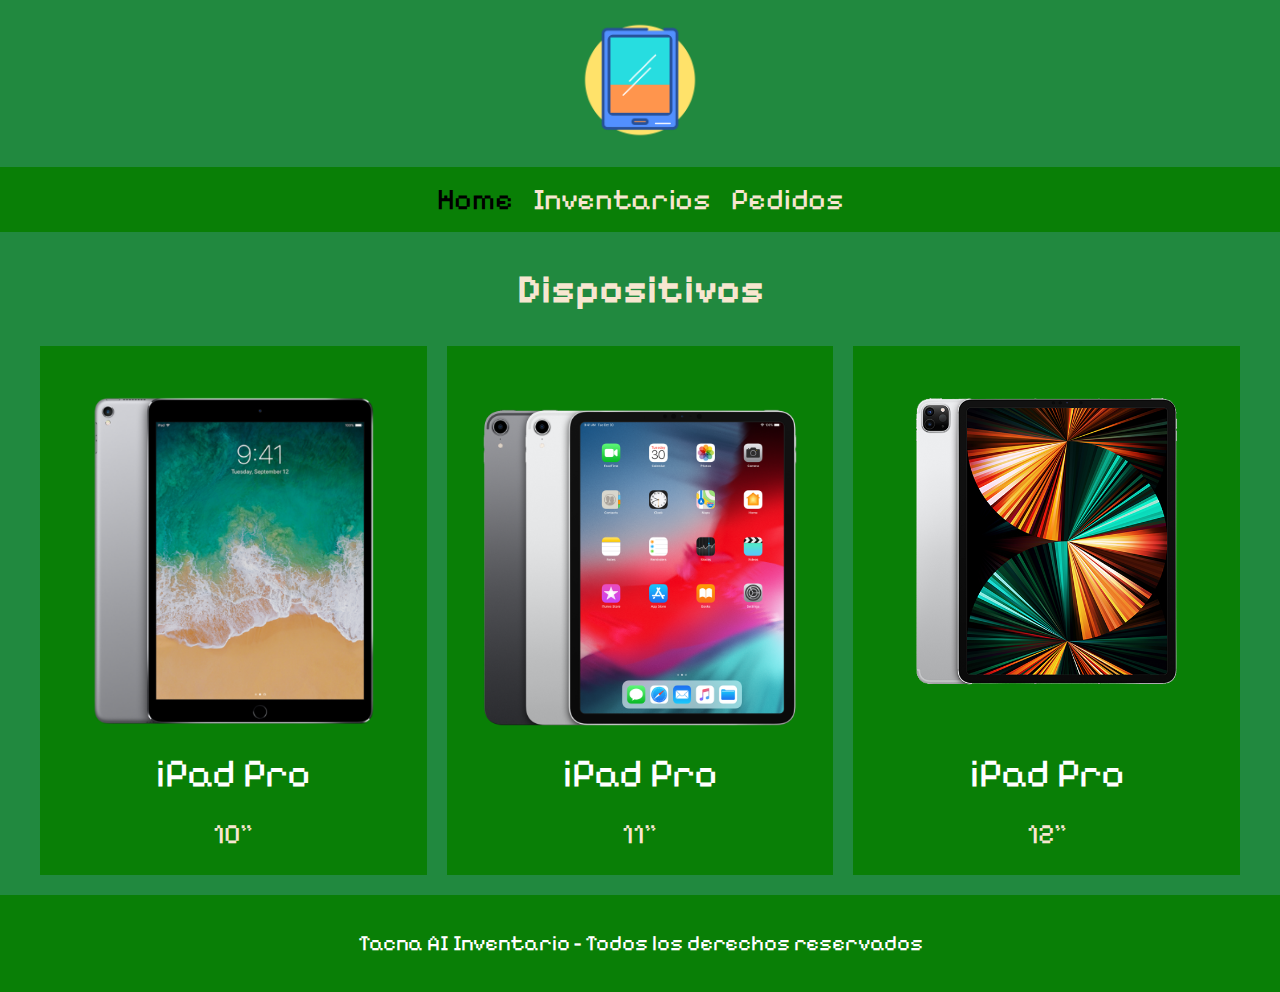
<file: TiendaRopa/index.html>
<!DOCTYPE html>
<html lang="en">
    <head>
        <meta charset="utf-8">
        <meta name="viewport" content="width=device-width", initial-scale="1.0">
        <title>Tacna AI Inventario</title>
        <link rel="preload" href="css/normalize.css" as="style">
        <link rel="stylesheet" href="css/normalize.css">
        <link rel="preconnect" href="https://fonts.googleapis.com">
        <link rel="preconnect" href="https://fonts.gstatic.com" crossorigin>
        <link href="https://fonts.googleapis.com/css2?family=Pixelify+Sans:wght@400;700&display=swap" rel="stylesheet">
        <link rel="preload" href="css/style.css" as="style">
        <link rel="stylesheet" href="css/style.css">
    </head>

    <body>
        <header class="header">
            <a href="index.html">
                <img class="header__logo" src="img/logo.png" alt="logotipo">
            </a>
        </header>
        <!--Encabezado-->

        <nav class="navegacion">
            <a class="navegacion__enlace navegacion__enlace--activo" href="index.html">Home</a>
            <a class="navegacion__enlace" href="inventarios.html">Inventarios</a>
            <a class="navegacion__enlace" href="pedidos.html">Pedidos</a>
        </nav>

        <!--Navegador-->

        <main class="contenedor">
            <h1>Dispositivos</h1>

            <div class="grid">
                <div class="producto">
                    <a href="producto.html">
                        <img class="producto__imagen" src="img/ipadpro10.png">
                        <div class="producto__informacion">
                            <p class="producto__nombre">iPad Pro</p>
                            <p class="producto__pulgadas">10"</p>
                        </div>
                    </a>
                </div> <!--.producto-->
                <div class="producto">
                    <a href="producto.html">
                        <img class="producto__imagen" src="img/ipadpro11.png">
                        <div class="producto__informacion">
                            <p class="producto__nombre">iPad Pro</p>
                            <p class="producto__pulgadas">11"</p>
                        </div>
                    </a>
                </div> <!--.producto-->
                <div class="producto">
                    <a href="producto.html">
                        <img class="producto__imagen" src="img/ipadpro12.png">
                        <div class="producto__informacion">
                            <p class="producto__nombre">iPad Pro</p>
                            <p class="producto__pulgadas">12"</p>
                        </div>
                    </a>
                </div> <!--.producto-->
            </div>
        </main>

        <!--Main-->

        <footer class="footer">
            <p class="footer__texto">Tacna AI Inventario - Todos los derechos reservados</p>
        </footer>

        <!--Pie de pagina-->

    </body>
</html>
</file>
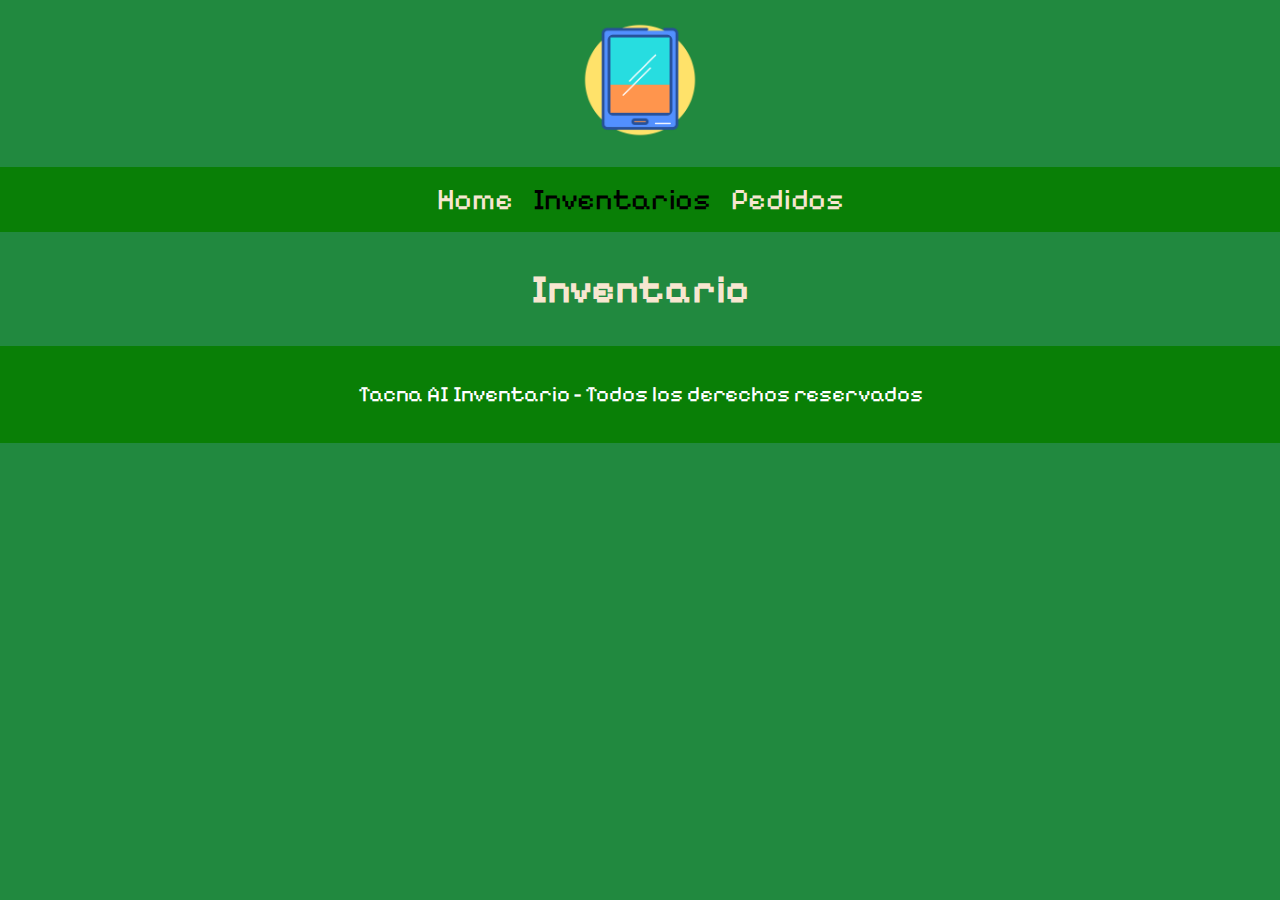
<file: TiendaRopa/inventarios.html>
<!DOCTYPE html>
<html lang="en">
    <head>
        <meta charset="utf-8">
        <meta name="viewport" content="width=device-width", initial-scale="1.0">
        <title>Tacna AI | Inventarios</title>
        <link rel="preload" href="css/normalize.css" as="style">
        <link rel="stylesheet" href="css/normalize.css">
        <link rel="preconnect" href="https://fonts.googleapis.com">
        <link rel="preconnect" href="https://fonts.gstatic.com" crossorigin>
        <link href="https://fonts.googleapis.com/css2?family=Pixelify+Sans:wght@400;700&display=swap" rel="stylesheet">
        <link rel="preload" href="css/style.css" as="style">
        <link rel="stylesheet" href="css/style.css">
    </head>

    <body>
        <header class="header">
            <a href="index.html">
                <img class="header__logo" src="img/logo.png" alt="logotipo">
            </a>
        </header>
        <!--Encabezado-->

        <nav class="navegacion">
            <a class="navegacion__enlace" href="index.html">Home</a>
            <a class="navegacion__enlace navegacion__enlace--activo" href="inventarios.html">Inventarios</a>
            <a class="navegacion__enlace" href="pedidos.html">Pedidos</a>
        </nav>

        <!--Navegador-->

        <main class="contenedor">
            <h1>Inventario</h1>
        </main>

        <!--Main-->

        <footer class="footer">
            <p class="footer__texto">Tacna AI Inventario - Todos los derechos reservados</p>
        </footer>

        <!--Pie de pagina-->

    </body>
</html>
</file>
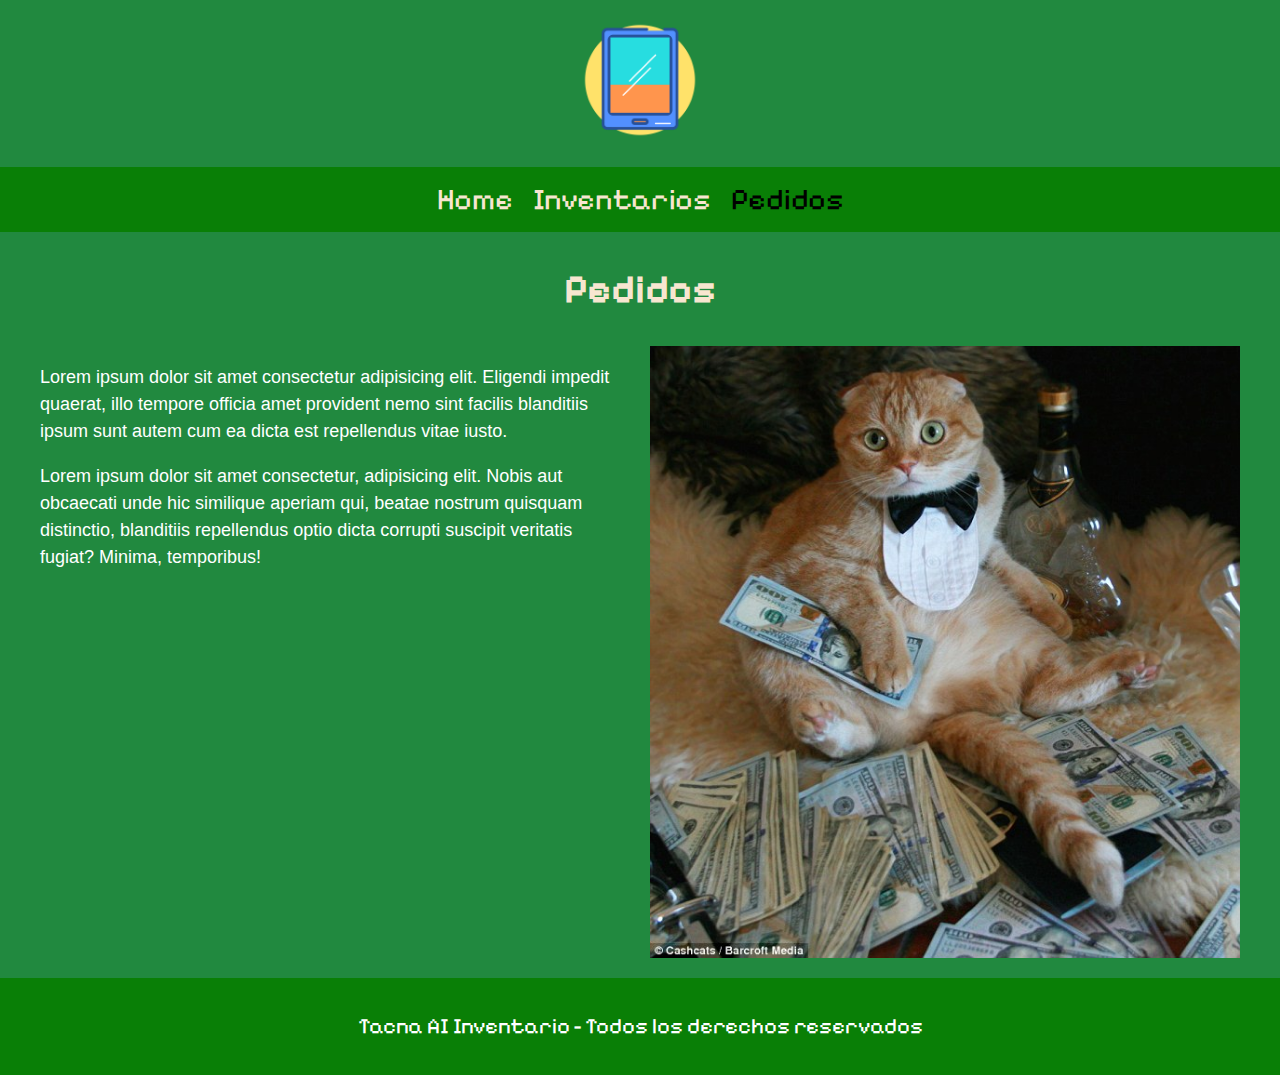
<file: TiendaRopa/pedidos.html>
<!DOCTYPE html>
<html lang="en">
    <head>
        <meta charset="utf-8">
        <meta name="viewport" content="width=device-width", initial-scale="1.0">
        <title>Tacna AI | Pedidos</title>
        <link rel="preload" href="css/normalize.css" as="style">
        <link rel="stylesheet" href="css/normalize.css">
        <link rel="preconnect" href="https://fonts.googleapis.com">
        <link rel="preconnect" href="https://fonts.gstatic.com" crossorigin>
        <link href="https://fonts.googleapis.com/css2?family=Pixelify+Sans:wght@400;700&display=swap" rel="stylesheet">
        <link rel="preload" href="css/style.css" as="style">
        <link rel="stylesheet" href="css/style.css">
    </head>

    <body>
        <header class="header">
            <a href="index.html">
                <img class="header__logo" src="img/logo.png" alt="logotipo">
            </a>
        </header>
        <!--Encabezado-->

        <nav class="navegacion">
            <a class="navegacion__enlace" href="index.html">Home</a>
            <a class="navegacion__enlace" href="inventarios.html">Inventarios</a>
            <a class="navegacion__enlace navegacion__enlace--activo" href="pedidos.html">Pedidos</a>
        </nav>

        <!--Navegador-->

        <main class="contenedor">
            <h1>Pedidos</h1>

            <div class="pedidos">
                <div class="pedidos__contenido">
                    <p>
                        Lorem ipsum dolor sit amet consectetur adipisicing elit. Eligendi impedit quaerat, 
                        illo tempore officia amet provident nemo sint facilis blanditiis ipsum sunt autem cum ea dicta est repellendus vitae iusto.
                    </p>
                    <p>
                        Lorem ipsum dolor sit amet consectetur, adipisicing elit. Nobis aut obcaecati unde hic similique aperiam qui, beatae nostrum quisquam distinctio, 
                        blanditiis repellendus optio dicta corrupti suscipit veritatis fugiat? Minima, temporibus!
                    </p>
                </div>
                <img class="pedidos__imagen" src="img/cat.jpg" alt="Imagen nosotros">
            </div>
        </main>

        <!--Main-->

        <footer class="footer">
            <p class="footer__texto">Tacna AI Inventario - Todos los derechos reservados</p>
        </footer>

        <!--Pie de pagina-->

    </body>
</html>
</file>
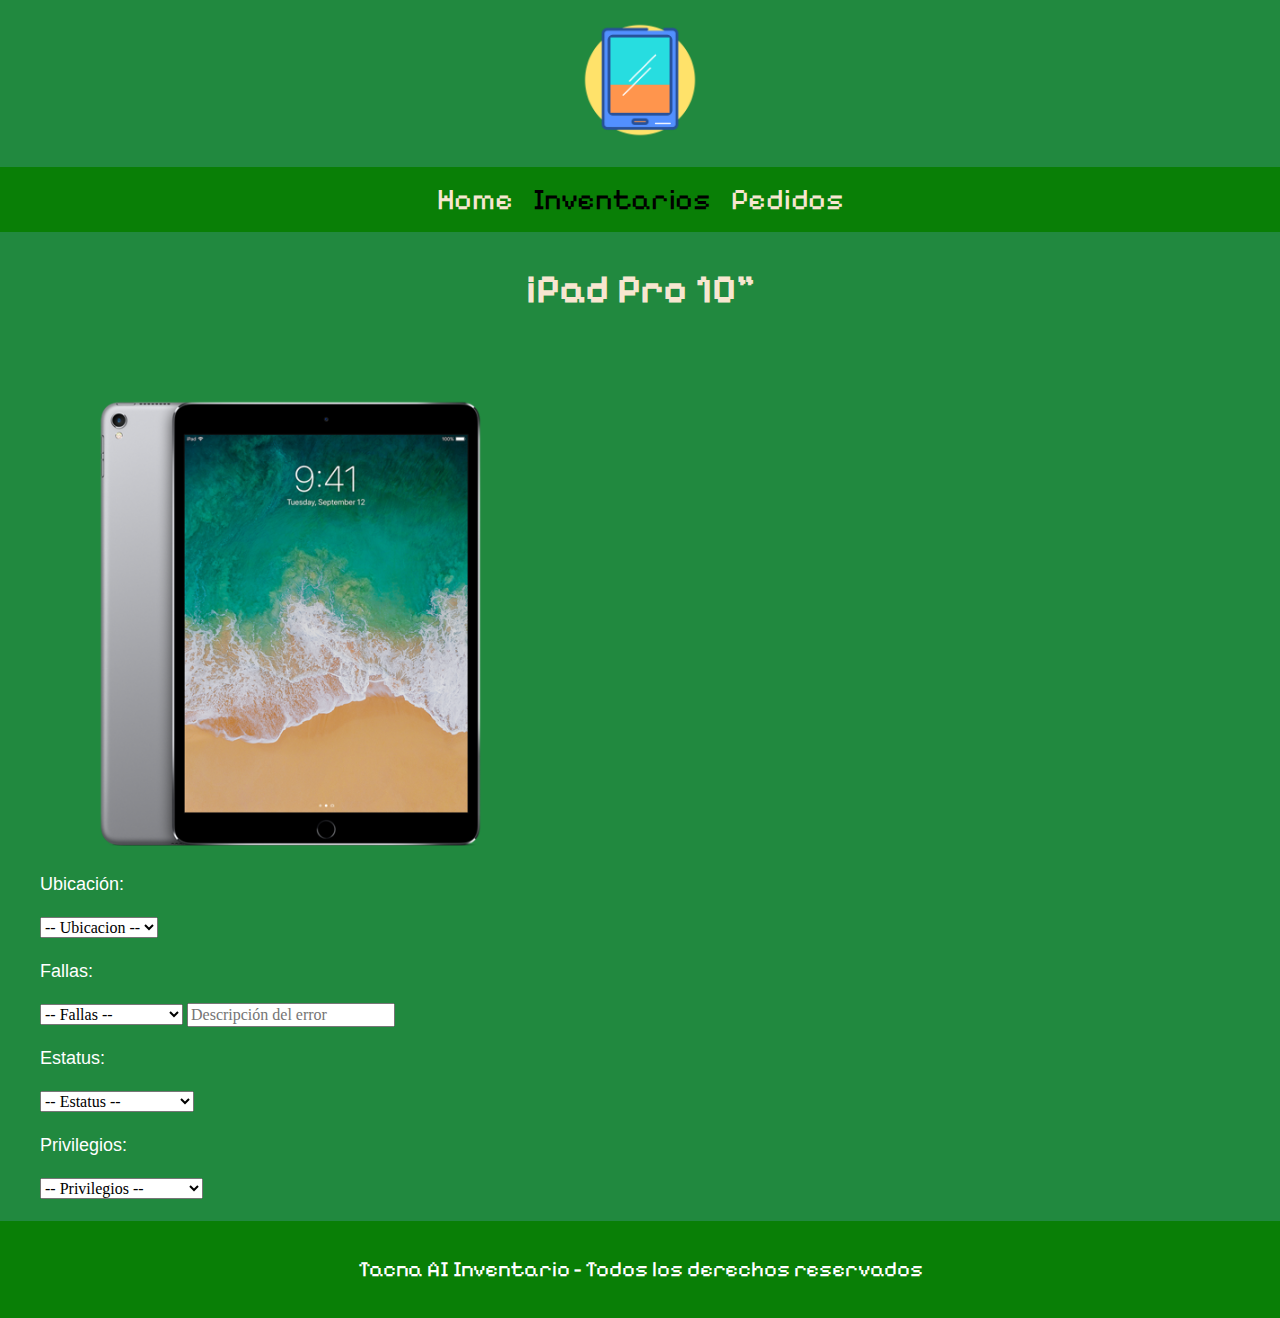
<file: TiendaRopa/producto.html>
<!DOCTYPE html>
<html lang="en">
    <head>
        <meta charset="utf-8">
        <meta name="viewport" content="width=device-width", initial-scale="1.0">
        <title>Tacna AI | Dispositivos</title>
        <link rel="preload" href="css/normalize.css" as="style">
        <link rel="stylesheet" href="css/normalize.css">
        <link rel="preconnect" href="https://fonts.googleapis.com">
        <link rel="preconnect" href="https://fonts.gstatic.com" crossorigin>
        <link href="https://fonts.googleapis.com/css2?family=Pixelify+Sans:wght@400;700&display=swap" rel="stylesheet">
        <link rel="preload" href="css/style.css" as="style">
        <link rel="stylesheet" href="css/style.css">
    </head>

    <body>
        <header class="header">
            <a href="index.html">
                <img class="header__logo" src="img/logo.png" alt="logotipo">
            </a>
        </header>
        <!--Encabezado-->

        <nav class="navegacion">
            <a class="navegacion__enlace" href="index.html">Home</a>
            <a class="navegacion__enlace navegacion__enlace--activo" href="inventarios.html">Inventarios</a>
            <a class="navegacion__enlace" href="pedidos.html">Pedidos</a>
        </nav>

        <!--Navegador-->

        <main class="contenedor">
            <h1>iPad Pro 10"</h1>
            <div class="ipadpro10">
                <img class="ipadpro10__imagen" src="img/ipadpro10.png" alt="iPad Pro">

                <div class="ipadpro10__contenido">
                    <p>Ubicación: </p>
                        <form class="ipadpro10__contenido--ubicacion">
                            <select>
                                <option disabled selected>-- Ubicacion --</option>
                                <option>Oficina 1</option>
                                <option>Oficina 2</option>
                                <option>Oficina 3</option>
                                <option>Oficina 4</option>
                                <option>Oficina 5</option>
                                <option>AgTech</option>
                                <option>Phoenix</option>
                                <option>Cabina</option>
                                <option>Alpha</option>
                                <option>Azkaban</option>
                            </select>
                        </form>
                    <p>Fallas: </p>
                        <form class="ipadpro10__contenido--fallas">
                            <select>
                                <option disabled selected>-- Fallas --</option>
                                <option>Pantalla quebrada</option>
                                <option>No prende</option>
                                <option>No carga</option>
                                <option>No carga las tareas</option>
                                <option>Otro</option>
                            </select>
                            <input type="text" placeholder="Descripción del error">
                        </form>
                    <p>Estatus: </p>
                        <form class="ipadpro10__contenido--estatus">
                            <select>
                                <option disabled selected>-- Estatus --</option>
                                <option>En produccion</option>
                                <option>Fuera de produccion</option>
                                <option>Enviada de regreso</option>
                            </select>
                        </form>
                    <p>Privilegios: </p>
                        <form class="ipadpro10__contenido--privilegios">
                            <select>
                                <option disabled selected>-- Privilegios --</option>
                                <option>iPad de etiquetador</option>
                                <option>iPad de lider</option>
                                <option>iPad de QC</option>
                                <option>iPad de supervisor</option>
                                <option>iPad de adminsitrador</option>
                                <option>ipad de CdC</option>
                            </select>
                        </form>
                </div>
            </div>
        </main>

        <!--Main-->

        <footer class="footer">
            <p class="footer__texto">Tacna AI Inventario - Todos los derechos reservados</p>
        </footer>

        <!--Pie de pagina-->

    </body>
</html>
</file>
<file: TiendaRopa/css/style.css>
:root {
    --primario: rgb(33, 137, 63);
    --primariooscuro: #097F06;
    --secundario: rgb(247, 230, 208);
    --secundariooscuro: #FAE5D3;
    --blanco: #FFF;
    --negro: #000;

    --fuente-principal: 'Pixelify Sans', sans-serif;
}

html {
    box-sizing: border-box;
    font-size: 62.5%;
}

*, *:before, *:after {
    box-sizing: inherit;
}

/** Globales **/

body {
    background-color: var(--primario);
    font-size: 1.6rem;
    line-height: 1.5;
}

p {
    font-size: 1.8rem;
    font-family: Arial, Helvetica, sans-serif;
    color: var(--blanco);
}

a {
    text-decoration: none;
}

img {
    max-width: 100%;
}

.contenedor {
    max-width: 120rem;
    margin: 0 auto;
}

h1, h2, h3 {
    text-align: center;
    color: var(--secundario);
    font-family: var(--fuente-principal);
}

h1 {
    font-size: 4rem;
}

h2 {
    font-size: 3.2rem;
}

h3 {
    font-size: 2.4rem;
}

/** Header **/
.header {
    display: flex;
    justify-content: center;
}

.header__logo {
    width: 12rem;
    height: 12rem;
    margin: 2rem 0;
}

/** Footer **/
.footer {
    background-color: var(--primariooscuro);
    padding: 1rem 0;
    margin-top: 2rem;
}

.footer__texto {
    text-align: center;
    font-family: var(--fuente-principal);
    font-size: 2.2rem;
}

/** Navegacion **/
.navegacion {
    background-color: var(--primariooscuro);
    padding: 1rem 0;
    display: flex;
    justify-content: center;
    gap: 2rem; /** Separacion o Margin-right: 2rem;**/
}

.navegacion__enlace {
    font-family: var(--fuente-principal);
    color: var(--secundario);
    font-size: 3rem;
}

.navegacion__enlace--activo,
.navegacion__enlace:hover {
    color: var(--negro);
}

/** Grid **/
.grid {
    display: grid;
    grid-template-columns: repeat(1, 1fr);
    gap: 2rem;
}


@media (min-width: 768px) {
    .grid {
        display: grid;
        grid-template-columns: repeat(3, 1fr);
        gap: 2rem;
    }
}


/** Dispositivos **/
.producto {
    background-color: var(--primariooscuro);
    padding: 1rem;
    display: flex;
    flex-direction: column;
    align-items: center;
}

.producto__imagen {
    width: 37rem;
    height: 37rem;
    object-fit: contain;
}

.producto__nombre {
    font-size: 4rem;
}

.producto__pulgadas {
    font-size: 2.8rem;
    color: var(--secundario);
}

.producto__nombre,
.producto__pulgadas {
    font-family: var(--fuente-principal);
    margin: 1rem 0;
    text-align: center;
}

/** Pedidos **/
.pedidos {
    display: grid;
    grid-template-rows: auto;
}

@media (min-width: 768px) {
    .pedidos {
        grid-template-columns: repeat(2, 1fr);
        column-gap: 2rem;
    }
}

.pedidos__imagen {
    grid-row: 1/2;
    width: 100%;
}

@media (min-width: 768px) {
    .pedidos__imagen {
        grid-column: 2/3;
    }
}
</file>
